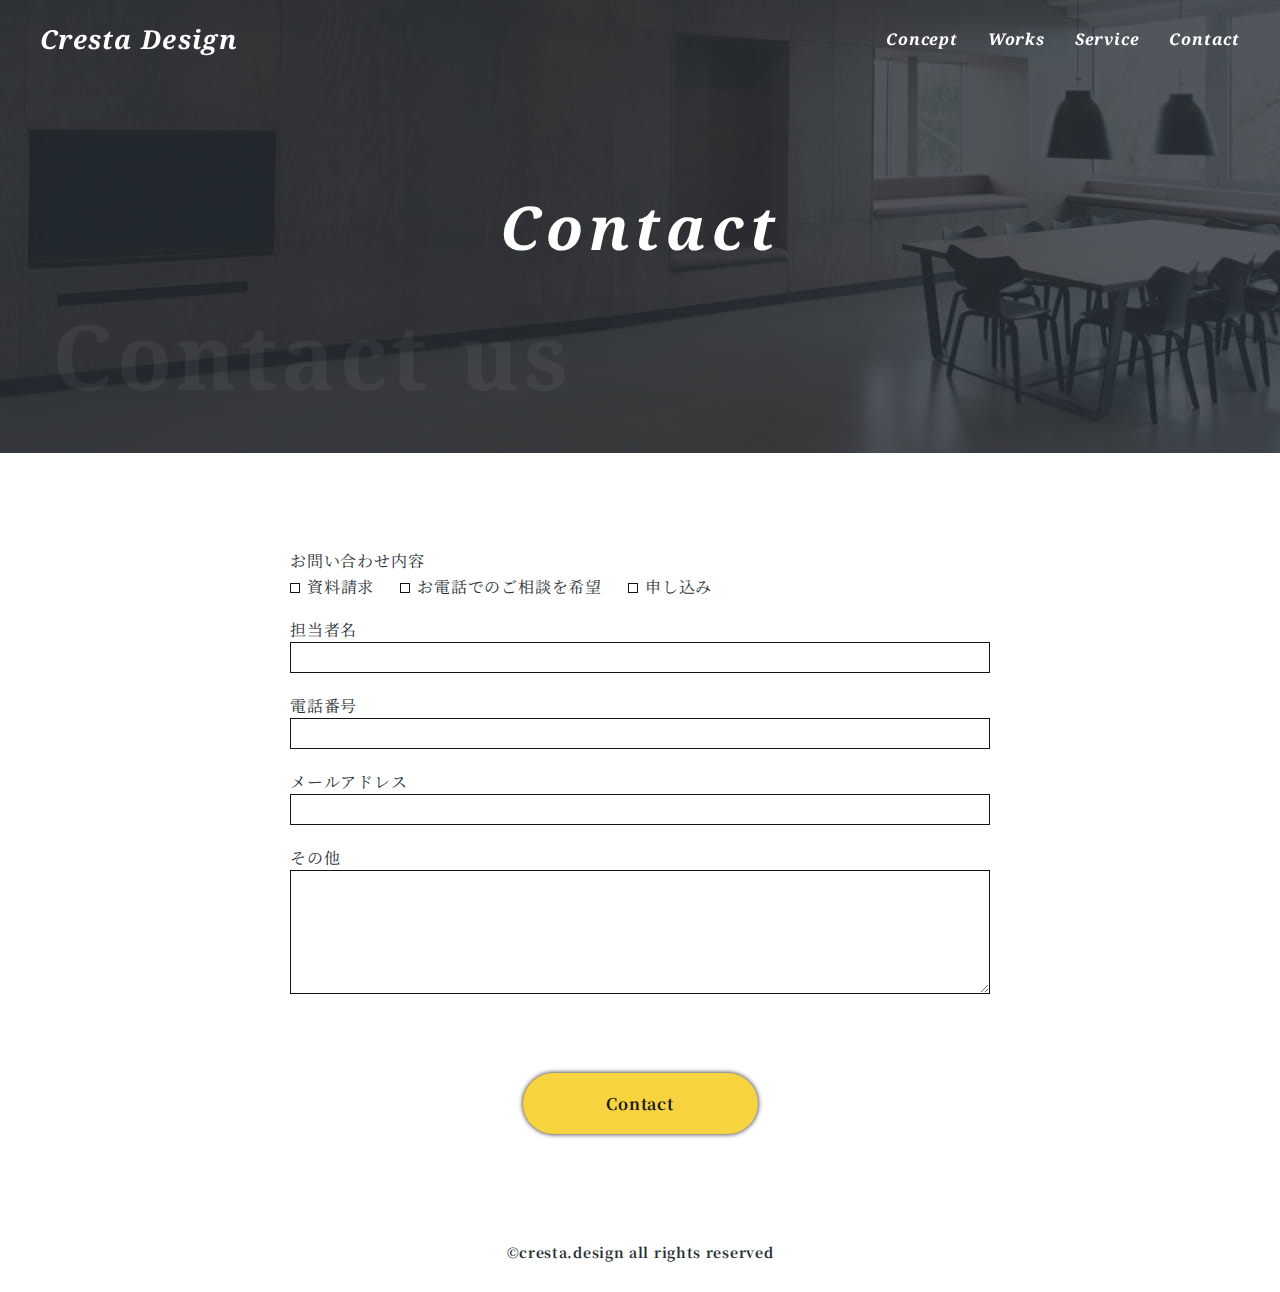
<file: contact.html>
<!DOCTYPE html>
<html lang="ja" dir="ltr">

<head>
  <meta charset="UTF-8" />
  <meta name="viewport" content="width=device-width,initial-scale=1.0" />
  <meta name="format-detection" content="telephone=no" />
  <meta name="robots" content="noindex">
  <!-- meta情報 -->
  <title>2022-06-13コーディング練習</title>
  <meta name="description" content="" />
  <meta name="keywords" content="" />
  <!-- ogp -->
  <meta property="og:title" content="" />
  <meta property="og:type" content="" />
  <meta property="og:url" content="" />
  <meta property="og:image" content="" />
  <meta property="og:site_name" content="" />
  <meta property="og:description" content="" />
  <!-- ファビコン -->
  <!-- <link rel="”icon”" href="" /> -->
  <!-- css -->
  <link rel="stylesheet" href="./css/styles.css">
  <!-- <link rel="stylesheet" href="css/mailform.css" /> -->
  <!-- Googleフォント -->
  <link rel="preconnect" href="https://fonts.googleapis.com">
  <link rel="preconnect" href="https://fonts.gstatic.com" crossorigin>
  <link href="https://fonts.googleapis.com/css2?family=Noto+Serif+JP:wght@400;700&family=Noto+Serif:ital,wght@0,700;1,700&display=swap" rel="stylesheet">
  <!-- JavaScript -->
  <script src="https://code.jquery.com/jquery-3.6.0.js"></script>
  <script defer src="./js/script.js"></script>
</head>

<body>

  <header class="l-header p-header js-header">
    <div class="p-header__inner l-inner">
      <div class="p-header__site-title">
        <a href="index.html" class="p-header__site-title-link">
          Cresta Design
        </a>
      </div>
      <nav class="p-header__nav js-header-nav">
        <ul class="p-header__nav-items">
          <li class="p-header__nav-item">
            <a href="#concept" class="p-header__nav-link">Concept</a>
          </li>
          <li class="p-header__nav-item">
            <a href="#works" class="p-header__nav-link">Works</a>
          </li>
          <li class="p-header__nav-item">
            <a href="#service" class="p-header__nav-link">Service</a>
          </li>
          <li class="p-header__nav-item">
            <a href="#contact" class="p-header__nav-link">Contact</a>
          </li>
        </ul>
      </nav>

      <button class="p-header__hamburger c-hamburger js-hamburger">
        <span class="c-hamburger__line"></span>
      </button>

    </div>
  </header>

  <div class="l-sub-mainview p-sub-mainview">

    <h1 class="p-sub-mainview__page-title">
      Contact
    </h1>

    <div class="p-sub-mainview__background-text">
      <div class="c-background-text c-background-text--white">
        Contact us
      </div>
    </div>

  </div>

  <main class="l-contact-form p-contact-form">
    <div class="p-contact-form__inner l-inner">

      <form action="./contact/php/mailform.php" method="post" id="mail_form">
        <dl class="p-contact-form__dl">
          <dt class="p-contact-form__dt"><i></i>お問い合わせ内容</dt>
          <dd class="required p-contact-form__checkbox">
            <ul class="p-contact-form__checkbox-items">
              <li class="p-contact-form__checkbox-item"><label><input type="checkbox" name="kind[]" value="資料請求" />資料請求</label></li>
              <li class="p-contact-form__checkbox-item"><label><input type="checkbox" name="kind[]" value="お電話でのご相談を希望" />お電話でのご相談を希望</label></li>
              <li class="p-contact-form__checkbox-item"><label><input type="checkbox" name="kind[]" value="申し込み" />申し込み</label></li>
            </ul>
          </dd>
        </dl>
        <dl class="p-contact-form__dl">
          <dt class="p-contact-form__dt"><i></i>担当者名</dt>
          <dd class="required p-contact-form__dd"><input type="text" name="name_1" value="" /></dd>
        </dl>
        <dl class="p-contact-form__dl">
          <dt class="p-contact-form__dt"><i></i>電話番号</dt>
          <dd class="required p-contact-form__dd"><input type="tel" name="phone" value="" /></dd>
        </dl>
        <dl class="p-contact-form__dl">
          <dt class="p-contact-form__dt"><i></i>メールアドレス</dt>
          <dd class="required p-contact-form__dd"><input type="email" name="mail_address" value="" /></dd>
        </dl>
        <dl class="p-contact-form__dl">
          <dt class="p-contact-form__dt"><i></i>その他</dt>
          <dd class="p-contact-form__dd"><textarea name="contents" cols="40" rows="5"></textarea></dd>
        </dl>
        <p class="p-contact-form__btn" id="form_submit">
          <input class="c-btn" type="button" id="form_submit_button" value="Contact"  kl_vkbd_parsed="true">
        </p>

      </form>

    </div>

  </main>

  <footer class="l-footer p-footer">
    <p class="p-footer__copyright">
      ©︎cresta.design all rights reserved
    </p>
  </footer>

  <script src="./contact/js/mailform-js.php"></script>

</body>

</html>
</file>
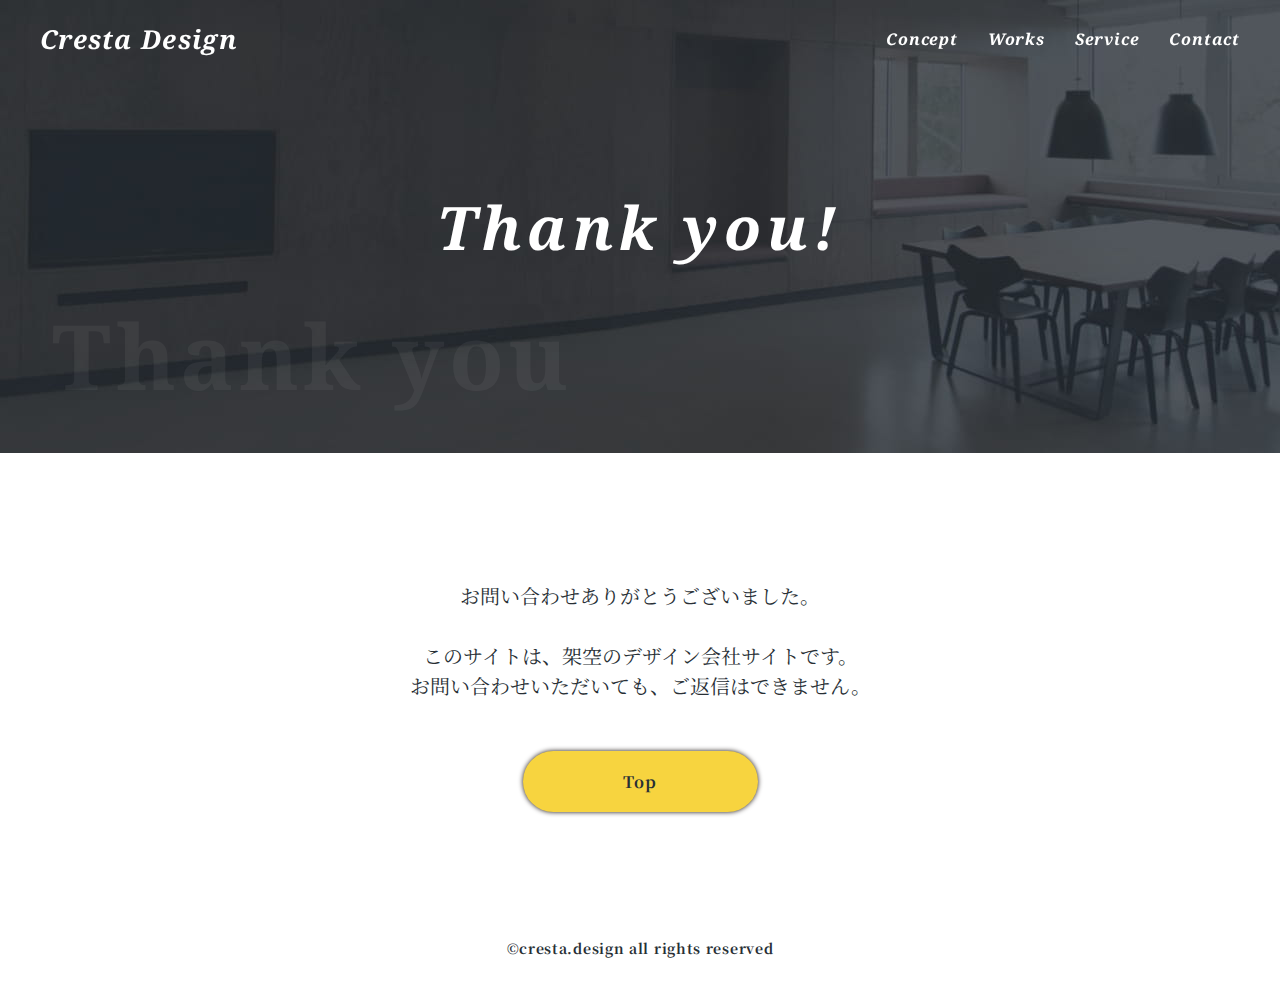
<file: thanks.html>
<!DOCTYPE html>
<html lang="ja" dir="ltr">

<head>
  <meta charset="UTF-8" />
  <meta name="viewport" content="width=device-width,initial-scale=1.0" />
  <meta name="format-detection" content="telephone=no" />
  <meta name="robots" content="noindex">
  <!-- meta情報 -->
  <title>2022-06-13コーディング練習</title>
  <meta name="description" content="" />
  <meta name="keywords" content="" />
  <!-- ogp -->
  <meta property="og:title" content="" />
  <meta property="og:type" content="" />
  <meta property="og:url" content="" />
  <meta property="og:image" content="" />
  <meta property="og:site_name" content="" />
  <meta property="og:description" content="" />
  <!-- ファビコン -->
  <!-- <link rel="”icon”" href="" /> -->
  <!-- css -->
  <link rel="stylesheet" href="./css/styles.css">
  <!-- Googleフォント -->
  <link rel="preconnect" href="https://fonts.googleapis.com">
  <link rel="preconnect" href="https://fonts.gstatic.com" crossorigin>
  <link href="https://fonts.googleapis.com/css2?family=Noto+Serif+JP:wght@400;700&family=Noto+Serif:ital,wght@0,700;1,700&display=swap" rel="stylesheet">
  <!-- JavaScript -->
  <script src="https://code.jquery.com/jquery-3.6.0.js"></script>
  <script defer src="./js/script.js"></script>
</head>

<body>

  <header class="l-header p-header js-header">
    <div class="p-header__inner l-inner">
      <div class="p-header__site-title">
        <a href="index.html" class="p-header__site-title-link">
          Cresta Design
        </a>
      </div>
      <nav class="p-header__nav js-header-nav">
        <ul class="p-header__nav-items">
          <li class="p-header__nav-item">
            <a href="index.html#concept" class="p-header__nav-link">Concept</a>
          </li>
          <li class="p-header__nav-item">
            <a href="index.html#works" class="p-header__nav-link">Works</a>
          </li>
          <li class="p-header__nav-item">
            <a href="index.html#service" class="p-header__nav-link">Service</a>
          </li>
          <li class="p-header__nav-item">
            <a href="contact.html" class="p-header__nav-link">Contact</a>
          </li>
        </ul>
      </nav>

      <button class="p-header__hamburger c-hamburger js-hamburger">
        <span class="c-hamburger__line"></span>
      </button>

    </div>
  </header>

  <div class="l-sub-mainview p-sub-mainview">

    <h1 class="p-sub-mainview__page-title">
      Thank you!
    </h1>

    <div class="p-sub-mainview__background-text">
      <div class="c-background-text c-background-text--white">
        Thank you
      </div>
    </div>

  </div>

  <main class="l-thanks p-thanks">
    <div class="p-thanks__inner l-inner">
      <p class="p-thanks__description">
        お問い合わせありがとうございました。
      </p>

      <p class="p-thanks__description">
        このサイトは、<br class="u-mobile">架空のデザイン会社サイトです。<br>
        お問い合わせいただいても、<br class="u-mobile">ご返信はできません。
      </p>
      <div class="p-thanks__btn">
        <a class="c-btn" href="index.html">
          Top
        </a>
      </div>

    </div>

  </main>

  <footer class="l-footer p-footer">
    <p class="p-footer__copyright">
      ©︎cresta.design all rights reserved
    </p>
  </footer>

  <script src="./contact/js/mailform-js.php"></script>

</body>

</html>
</file>
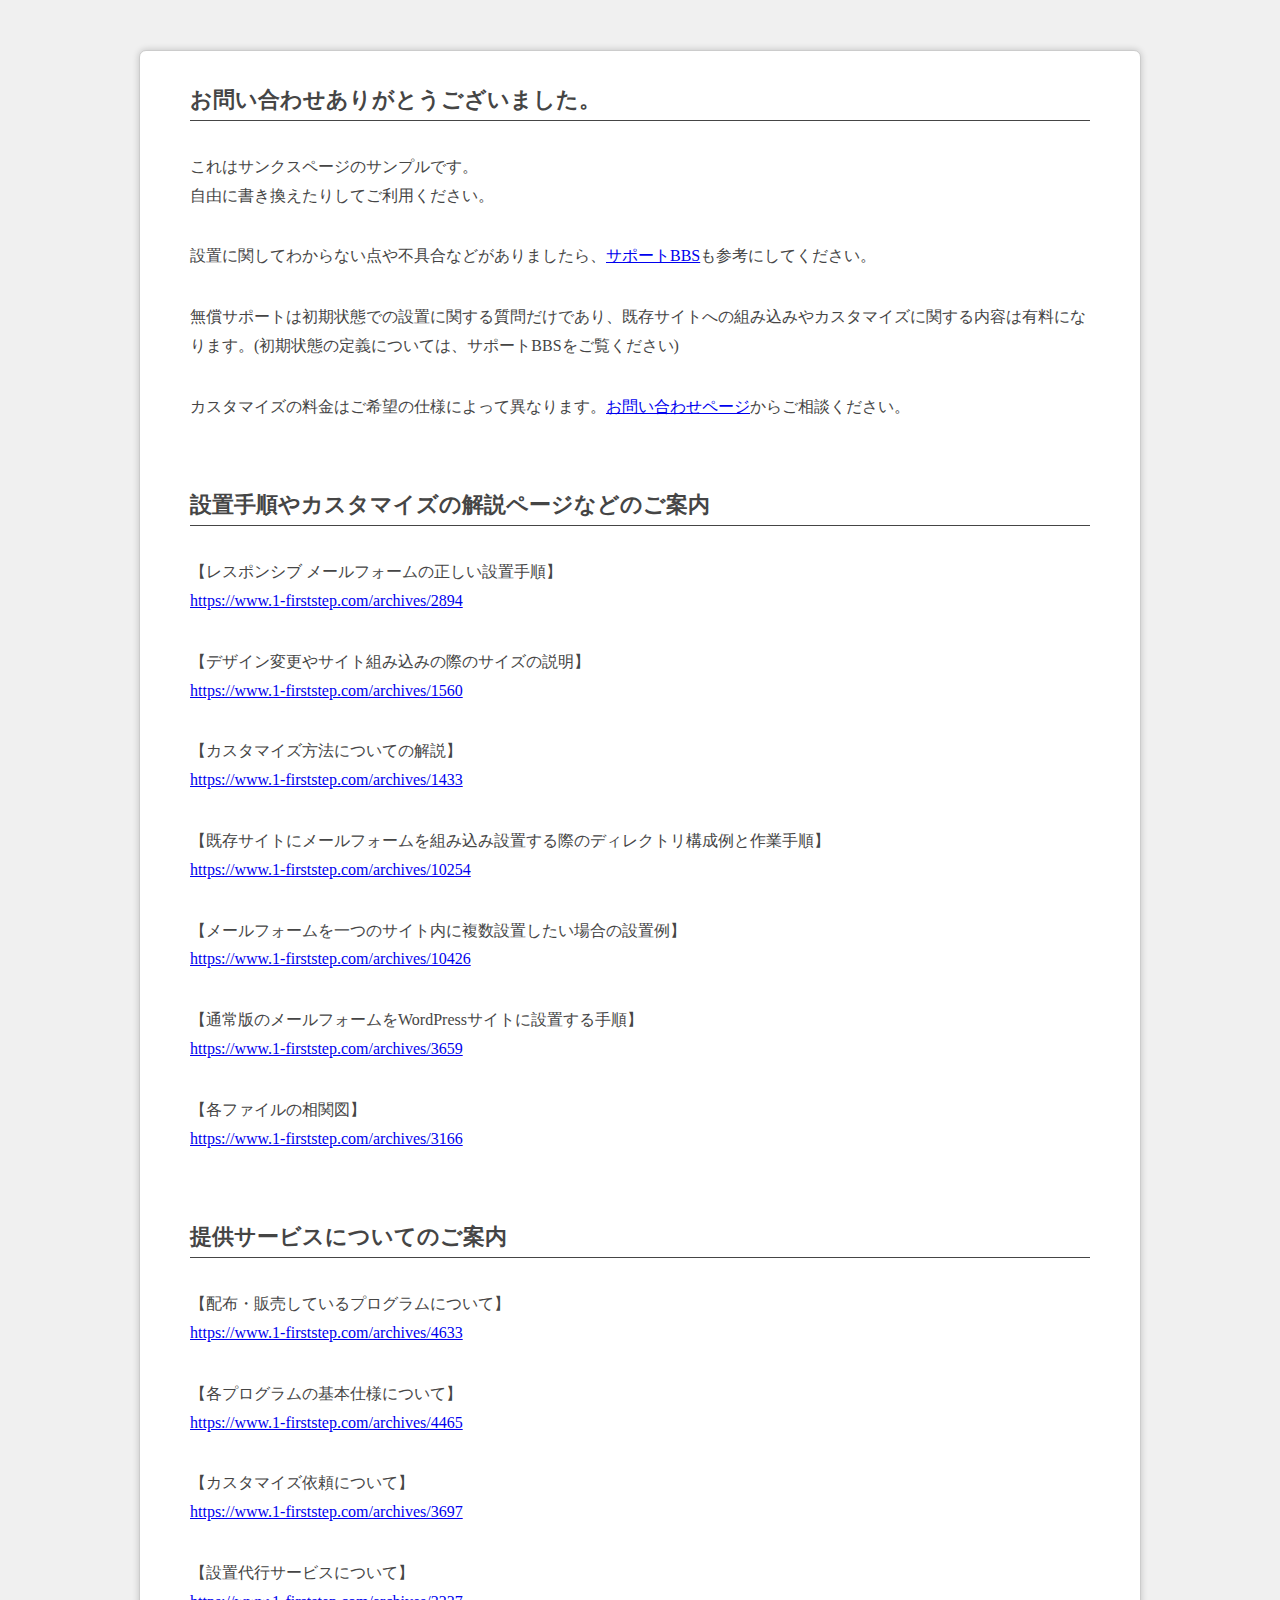
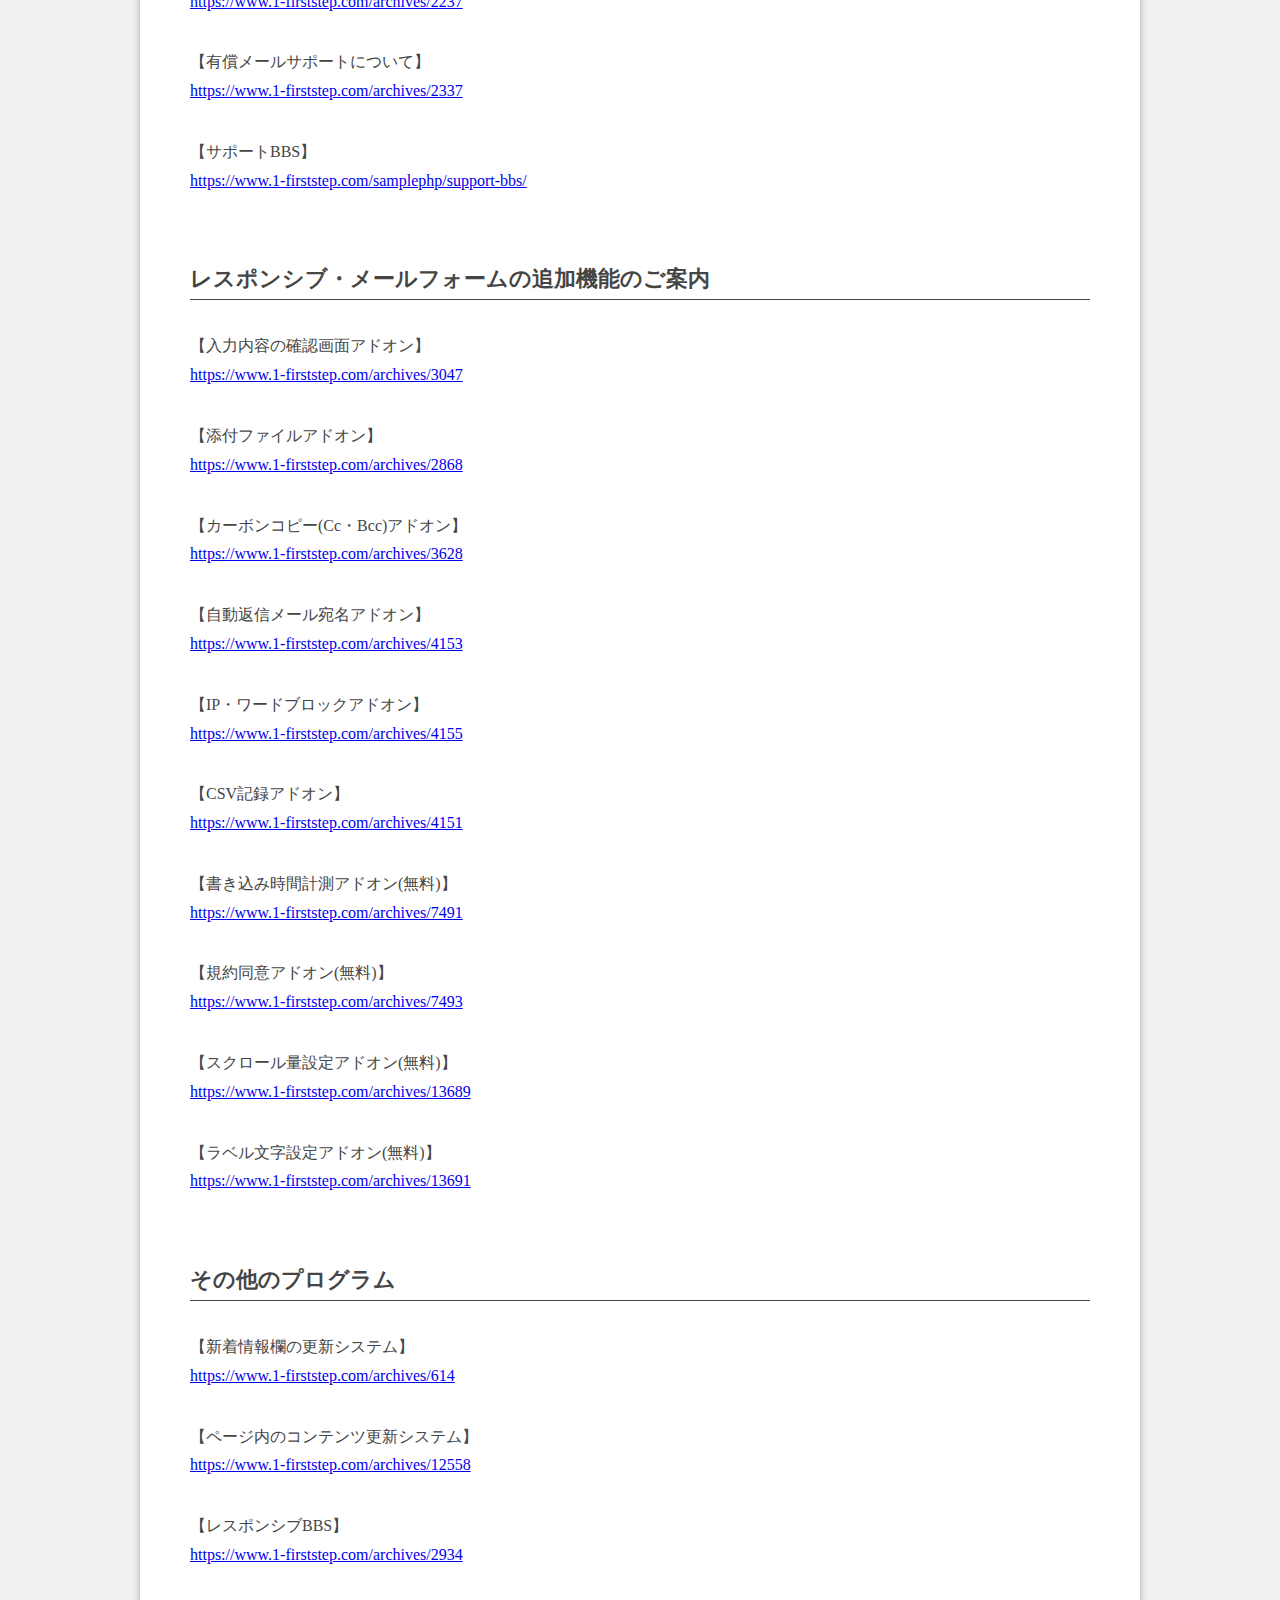
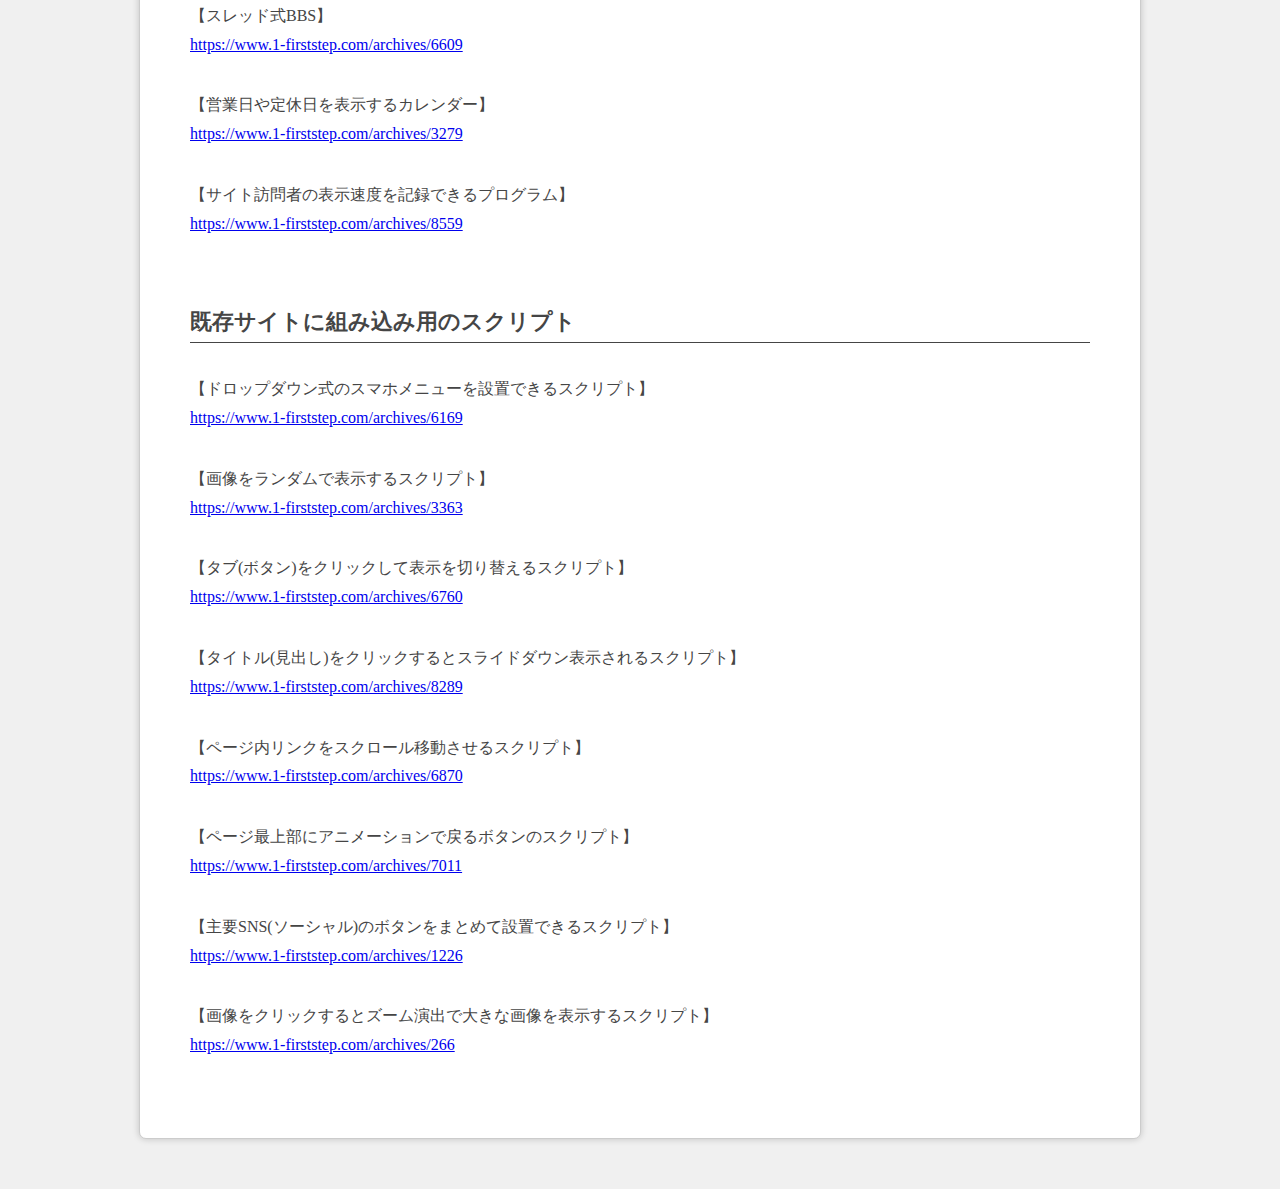
<file: contact/thanks.html>
<!DOCTYPE html>
<html lang="ja" dir="ltr">
<head>
<meta charset="UTF-8" />
<title>サンクスページのサンプル</title>
<meta name="robots" content="noindex,nofollow" />
<meta name="viewport" content="width=device-width,initial-scale=1.0" />
<link rel="stylesheet" href="css/reset.css" />
<style>
body {
	color: #454545;
	background: #f0f0f0;
}
</style>
<link rel="stylesheet" href="css/thanks.css" />
</head>
<body>

	<div id="thanks">
		
		<h1>お問い合わせありがとうございました。</h1>
		<p>これはサンクスページのサンプルです。<br />自由に書き換えたりしてご利用ください。</p>
		<p>設置に関してわからない点や不具合などがありましたら、<a href="https://www.1-firststep.com/samplephp/support-bbs/" target="_blank">サポートBBS</a>も参考にしてください。</p>
		<p>無償サポートは初期状態での設置に関する質問だけであり、既存サイトへの組み込みやカスタマイズに関する内容は有料になります。(初期状態の定義については、サポートBBSをご覧ください)</p>
		<p>カスタマイズの料金はご希望の仕様によって異なります。<a href="https://www.1-firststep.com/contact/inquiry" target="_blank">お問い合わせページ</a>からご相談ください。</p>
		
		<h2>設置手順やカスタマイズの解説ページなどのご案内</h2>
		<dl>
			<dt>【レスポンシブ メールフォームの正しい設置手順】</dt>
			<dd><a href="https://www.1-firststep.com/archives/2894" target="_blank">https://www.1-firststep.com/archives/2894</a></dd>
			<dt>【デザイン変更やサイト組み込みの際のサイズの説明】</dt>
			<dd><a href="https://www.1-firststep.com/archives/1560" target="_blank">https://www.1-firststep.com/archives/1560</a></dd>
			<dt>【カスタマイズ方法についての解説】</dt>
			<dd><a href="https://www.1-firststep.com/archives/1433" target="_blank">https://www.1-firststep.com/archives/1433</a></dd>
			<dt>【既存サイトにメールフォームを組み込み設置する際のディレクトリ構成例と作業手順】</dt>
			<dd><a href="https://www.1-firststep.com/archives/10254" target="_blank">https://www.1-firststep.com/archives/10254</a></dd>
			<dt>【メールフォームを一つのサイト内に複数設置したい場合の設置例】</dt>
			<dd><a href="https://www.1-firststep.com/archives/10426" target="_blank">https://www.1-firststep.com/archives/10426</a></dd>
			<dt>【通常版のメールフォームをWordPressサイトに設置する手順】</dt>
			<dd><a href="https://www.1-firststep.com/archives/3659" target="_blank">https://www.1-firststep.com/archives/3659</a></dd>
			<dt>【各ファイルの相関図】</dt>
			<dd><a href="https://www.1-firststep.com/archives/3166" target="_blank">https://www.1-firststep.com/archives/3166</a></dd>
		</dl>
		
		<h2>提供サービスについてのご案内</h2>
		<dl>
			<dt>【配布・販売しているプログラムについて】</dt>
			<dd><a href="https://www.1-firststep.com/archives/4633" target="_blank">https://www.1-firststep.com/archives/4633</a></dd>
			<dt>【各プログラムの基本仕様について】</dt>
			<dd><a href="https://www.1-firststep.com/archives/4465" target="_blank">https://www.1-firststep.com/archives/4465</a></dd>
			<dt>【カスタマイズ依頼について】</dt>
			<dd><a href="https://www.1-firststep.com/archives/3697" target="_blank">https://www.1-firststep.com/archives/3697</a></dd>
			<dt>【設置代行サービスについて】</dt>
			<dd><a href="https://www.1-firststep.com/archives/2237" target="_blank">https://www.1-firststep.com/archives/2237</a></dd>
			<dt>【有償メールサポートについて】</dt>
			<dd><a href="https://www.1-firststep.com/archives/2337" target="_blank">https://www.1-firststep.com/archives/2337</a></dd>
			<dt>【サポートBBS】</dt>
			<dd><a href="https://www.1-firststep.com/samplephp/support-bbs/" target="_blank">https://www.1-firststep.com/samplephp/support-bbs/</a></dd>
		</dl>
		
		<h2>レスポンシブ・メールフォームの追加機能のご案内</h2>
		<dl>
			<dt>【入力内容の確認画面アドオン】</dt>
			<dd><a href="https://www.1-firststep.com/archives/3047" target="_blank">https://www.1-firststep.com/archives/3047</a></dd>
			<dt>【添付ファイルアドオン】</dt>
			<dd><a href="https://www.1-firststep.com/archives/2868" target="_blank">https://www.1-firststep.com/archives/2868</a></dd>
			<dt>【カーボンコピー(Cc・Bcc)アドオン】</dt>
			<dd><a href="https://www.1-firststep.com/archives/3628" target="_blank">https://www.1-firststep.com/archives/3628</a></dd>
			<dt>【自動返信メール宛名アドオン】</dt>
			<dd><a href="https://www.1-firststep.com/archives/4153" target="_blank">https://www.1-firststep.com/archives/4153</a></dd>
			<dt>【IP・ワードブロックアドオン】</dt>
			<dd><a href="https://www.1-firststep.com/archives/4155" target="_blank">https://www.1-firststep.com/archives/4155</a></dd>
			<dt>【CSV記録アドオン】</dt>
			<dd><a href="https://www.1-firststep.com/archives/4151" target="_blank">https://www.1-firststep.com/archives/4151</a></dd>
			<dt>【書き込み時間計測アドオン(無料)】</dt>
			<dd><a href="https://www.1-firststep.com/archives/7491" target="_blank">https://www.1-firststep.com/archives/7491</a></dd>
			<dt>【規約同意アドオン(無料)】</dt>
			<dd><a href="https://www.1-firststep.com/archives/7493" target="_blank">https://www.1-firststep.com/archives/7493</a></dd>
			<dt>【スクロール量設定アドオン(無料)】</dt>
			<dd><a href="https://www.1-firststep.com/archives/13689" target="_blank">https://www.1-firststep.com/archives/13689</a></dd>
			<dt>【ラベル文字設定アドオン(無料)】</dt>
			<dd><a href="https://www.1-firststep.com/archives/13691" target="_blank">https://www.1-firststep.com/archives/13691</a></dd>
		</dl>
		
		<h2>その他のプログラム</h2>
		<dl>
			<dt>【新着情報欄の更新システム】</dt>
			<dd><a href="https://www.1-firststep.com/archives/614" target="_blank">https://www.1-firststep.com/archives/614</a></dd>
			<dt>【ページ内のコンテンツ更新システム】</dt>
			<dd><a href="https://www.1-firststep.com/archives/12558" target="_blank">https://www.1-firststep.com/archives/12558</a></dd>
			<dt>【レスポンシブBBS】</dt>
			<dd><a href="https://www.1-firststep.com/archives/2934" target="_blank">https://www.1-firststep.com/archives/2934</a></dd>
			<dt>【スレッド式BBS】</dt>
			<dd><a href="https://www.1-firststep.com/archives/6609" target="_blank">https://www.1-firststep.com/archives/6609</a></dd>
			<dt>【営業日や定休日を表示するカレンダー】</dt>
			<dd><a href="https://www.1-firststep.com/archives/3279" target="_blank">https://www.1-firststep.com/archives/3279</a></dd>
			<dt>【サイト訪問者の表示速度を記録できるプログラム】</dt>
			<dd><a href="https://www.1-firststep.com/archives/8559" target="_blank">https://www.1-firststep.com/archives/8559</a></dd>
		</dl>
		
		<h2>既存サイトに組み込み用のスクリプト</h2>
		<dl>
			<dt>【ドロップダウン式のスマホメニューを設置できるスクリプト】</dt>
			<dd><a href="https://www.1-firststep.com/archives/6169" target="_blank">https://www.1-firststep.com/archives/6169</a></dd>
			<dt>【画像をランダムで表示するスクリプト】</dt>
			<dd><a href="https://www.1-firststep.com/archives/3363" target="_blank">https://www.1-firststep.com/archives/3363</a></dd>
			<dt>【タブ(ボタン)をクリックして表示を切り替えるスクリプト】</dt>
			<dd><a href="https://www.1-firststep.com/archives/6760" target="_blank">https://www.1-firststep.com/archives/6760</a></dd>
			<dt>【タイトル(見出し)をクリックするとスライドダウン表示されるスクリプト】</dt>
			<dd><a href="https://www.1-firststep.com/archives/8289" target="_blank">https://www.1-firststep.com/archives/8289</a></dd>
			<dt>【ページ内リンクをスクロール移動させるスクリプト】</dt>
			<dd><a href="https://www.1-firststep.com/archives/6870" target="_blank">https://www.1-firststep.com/archives/6870</a></dd>
			<dt>【ページ最上部にアニメーションで戻るボタンのスクリプト】</dt>
			<dd><a href="https://www.1-firststep.com/archives/7011" target="_blank">https://www.1-firststep.com/archives/7011</a></dd>
			<dt>【主要SNS(ソーシャル)のボタンをまとめて設置できるスクリプト】</dt>
			<dd><a href="https://www.1-firststep.com/archives/1226" target="_blank">https://www.1-firststep.com/archives/1226</a></dd>
			<dt>【画像をクリックするとズーム演出で大きな画像を表示するスクリプト】</dt>
			<dd><a href="https://www.1-firststep.com/archives/266" target="_blank">https://www.1-firststep.com/archives/266</a></dd>
		</dl>
		
  </div>

</body>
</html>
</file>
<file: css/styles.css>
@charset "UTF-8";
body {
  position: relative;
  color: #282F35;
  font-family: "Noto Serif JP", serif;
  font-size: rem(16);
  font-size: rem(16);
}

.u-desktop {
  display: none;
}
@media screen and (min-width: 768px) {
  .u-desktop {
    display: block;
  }
}

@media screen and (min-width: 768px) {
  .u-mobile {
    display: none;
  }
}

/* リキッドレイアウト対応 */
html {
  font-size: 16px;
}
@media (max-width: 375px) {
  html {
    font-size: 4.2666666667vw;
  }
}
@media screen and (min-width: 768px) {
  html {
    font-size: 1.3333333333vw;
  }
}
@media (min-width: 1200px) {
  html {
    font-size: 16px;
  }
}

/* pcの電話番号発信対応 */
@media screen and (min-width: 768px) {
  a[href^="tel:"] {
    pointer-events: none;
  }
}

/* ホバー */
a {
  text-decoration: none;
  color: inherit;
  -webkit-transition: opacity 0.3s;
  transition: opacity 0.3s;
}
@media screen and (min-width: 768px) {
  a:hover {
    opacity: 0.8;
  }
}

*,
*::before,
*::after {
  -webkit-box-sizing: border-box;
          box-sizing: border-box;
}

/* Remove default padding */
ul,
ol {
  padding: 0;
}

/* Remove default margin */
body,
h1,
h2,
h3,
h4,
p,
ul,
ol,
figure,
blockquote,
dl,
dd {
  margin: 0;
}

/* Set core root defaults */
html {
  scroll-behavior: smooth;
}

/* Set core body defaults */
body {
  min-height: 100vh;
  text-rendering: optimizeSpeed;
  line-height: 1.5;
}

/* Remove list styles on ul, ol elements with a class attribute */
ul,
ol {
  list-style: none;
}

/* A elements that don't have a class get default styles */
a:not([class]) {
  text-decoration-skip-ink: auto;
}

/* Make images easier to work with */
img {
  max-width: 100%;
  display: block;
  width: 100%;
}

/* Natural flow and rhythm in articles by default */
article > * + * {
  margin-top: 1em;
}

/* Inherit fonts for inputs and buttons */
input,
button,
textarea,
select {
  font: inherit;
}

/* Blur images when they have no alt attribute */
img:not([alt]) {
  filter: url('data:image/svg+xml;charset=utf-8,<svg xmlns="http://www.w3.org/2000/svg"><filter id="filter"><feGaussianBlur stdDeviation="10" /></filter></svg>#filter');
  -webkit-filter: blur(10px);
          filter: blur(10px);
}

/* フォームリセット */
input,
button,
select,
textarea {
  -webkit-appearance: none;
  -moz-appearance: none;
  appearance: none;
  background: transparent;
  border: none;
  border-radius: 0;
  font: inherit;
  outline: none;
}

textarea {
  resize: vertical;
}

input[type=checkbox],
input[type=radio] {
  display: none;
}

input[type=submit],
input[type=button],
label,
button,
select {
  cursor: pointer;
}

select::-ms-expand {
  display: none;
}

.c-background-text {
  display: inline-block;
  color: #171717;
  font-size: 40px;
  font-size: 2.5rem;
  font-weight: 700;
  font-family: "Noto Serif", serif;
  letter-spacing: 0.05em;
  opacity: 0.05;
}
@media screen and (min-width: 768px) {
  .c-background-text {
    font-size: 5.625rem;
  }
}

.c-background-text--white {
  color: #fff;
}

.c-btn {
  display: inline-block;
  width: 235px;
  width: 14.6875rem;
  padding-top: 19px;
  padding-top: 1.1875rem;
  padding-bottom: 18px;
  padding-bottom: 1.125rem;
  background-color: #F7D43F;
  border-radius: 100vh;
  -webkit-box-shadow: 0 0 0.3125rem 0 #1B1310;
          box-shadow: 0 0 0.3125rem 0 #1B1310;
  font-weight: 700;
  letter-spacing: 0.05em;
  text-align: center;
}

.c-hamburger {
  display: block;
  padding: 0;
}

.c-hamburger__line {
  position: relative;
  display: block;
  width: 100%;
  height: 3px;
  height: 0.1875rem;
  background-color: #fff;
  -webkit-transition: 0.2s;
  transition: 0.2s;
}

.c-hamburger__line::before {
  content: "";
  position: absolute;
  top: 0;
  left: 0;
  -webkit-transform: translateY(10px);
          transform: translateY(10px);
  width: 100%;
  height: 3px;
  height: 0.1875rem;
  background-color: #fff;
  -webkit-transition: 0.5s;
  transition: 0.5s;
}

.c-hamburger__line::after {
  content: "";
  position: absolute;
  top: 0;
  left: 0;
  -webkit-transform: translateY(-10px);
          transform: translateY(-10px);
  width: 100%;
  height: 3px;
  height: 0.1875rem;
  background-color: #fff;
  -webkit-transition: 0.5s;
  transition: 0.5s;
}

.c-hamburger.is-open .c-hamburger__line {
  background-color: transparent;
}

.c-hamburger.is-open .c-hamburger__line::before {
  -webkit-transform: rotate(45deg);
          transform: rotate(45deg);
}

.c-hamburger.is-open .c-hamburger__line::after {
  -webkit-transform: rotate(-45deg);
          transform: rotate(-45deg);
}

.c-picture-link {
  position: relative;
  width: 100%;
}

.c-picture-link__link {
  display: block;
}

.c-picture-link__link:hover {
  opacity: 1;
}

.c-picture-link::before {
  content: "";
  display: block;
  padding-top: 66.6666666667%;
}

.c-picture-link__image:hover::after {
  content: "";
  display: block;
  position: absolute;
  top: 0;
  right: 0;
  bottom: 0;
  left: 0;
  background-color: #282F35;
  opacity: 0.7;
}

.c-picture-link__image {
  position: absolute;
  top: 0;
  left: 0;
  bottom: 0;
  right: 0;
}

.c-picture-link__text {
  position: absolute;
  top: 50%;
  left: 50%;
  -webkit-transform: translate(-50%, -50%);
          transform: translate(-50%, -50%);
  color: #fff;
  font-size: 20px;
  font-size: 1.25rem;
  font-family: "Noto Serif", serif;
  font-style: italic;
  font-weight: 700;
  letter-spacing: 0.05em;
}
@media screen and (min-width: 768px) {
  .c-picture-link__text {
    font-size: 2.5rem;
  }
}

.c-picture-link__image {
  background-repeat: no-repeat;
  background-position: center;
  background-size: cover;
}

.c-picture-link:nth-child(1) .c-picture-link__image {
  background-image: url(../images/service-img01@2x.jpg);
}

.c-picture-link:nth-child(2) .c-picture-link__image {
  background-image: url(../images/service-img02@2x.jpg);
}

.c-picture-link:nth-child(3) .c-picture-link__image {
  background-image: url(../images/service-img03@2x.jpg);
}

.c-section-title {
  display: -webkit-box;
  display: -ms-flexbox;
  display: flex;
  -webkit-box-align: center;
      -ms-flex-align: center;
          align-items: center;
}

.c-section-title__text {
  display: inline-block;
  font-size: 30px;
  font-size: 1.875rem;
  font-style: italic;
  font-weight: 700;
  letter-spacing: 0.1em;
  line-height: 1;
}
@media screen and (min-width: 768px) {
  .c-section-title__text {
    font-size: 3.75rem;
  }
}

.c-section-title--narrow .c-section-title__text {
  letter-spacing: 0.05em;
}

.c-section-title__line {
  display: inline-block;
  height: 5px;
  height: 0.3125rem;
  width: 100px;
  width: 6.25rem;
  margin-left: 25px;
  margin-left: 1.5625rem;
  background-color: #282F35;
}
@media screen and (min-width: 768px) {
  .c-section-title__line {
    width: 12.5rem;
    margin-left: 1.375rem;
  }
}

.c-section-title--narrow .c-section-title__line {
  width: 90px;
  width: 5.625rem;
  margin-left: 32px;
  margin-left: 2rem;
}
@media screen and (min-width: 768px) {
  .c-section-title--narrow .c-section-title__line {
    width: 12.5rem;
  }
}

.c-section-title--white {
  color: #fff;
}

.c-section-title--white .c-section-title__line {
  background-color: #fff;
  margin-left: 31px;
  margin-left: 1.9375rem;
}
@media screen and (min-width: 768px) {
  .c-section-title--white .c-section-title__line {
    margin-left: 3.125rem;
  }
}

@media screen and (min-width: 768px) {
  .c-section-title--white .c-section-title__line--narrow {
    margin-left: 2.125rem;
  }
}

.l-concept {
  margin-top: 105px;
  margin-top: 6.5625rem;
}
@media screen and (min-width: 768px) {
  .l-concept {
    margin-top: 6.9375rem;
  }
}

.l-contact-form {
  margin-top: 96px;
  margin-top: 6rem;
  padding-bottom: 79px;
  padding-bottom: 4.9375rem;
}

.l-contact {
  margin-top: 54px;
  margin-top: 3.375rem;
}
@media screen and (min-width: 768px) {
  .l-contact {
    margin-top: 3.125rem;
  }
}

.l-header {
  position: fixed;
  z-index: 1;
}

.l-inner {
  width: 100%;
  padding-right: 15px;
  padding-left: 15px;
  margin-right: auto;
  margin-left: auto;
}
@media screen and (min-width: 768px) {
  .l-inner {
    max-width: 1250px;
    padding-right: 25px;
    padding-left: 25px;
  }
}

.l-mainview {
  position: relative;
  z-index: 0;
  width: 100%;
  height: 100vh;
  max-height: 599px;
  max-height: 37.4375rem;
}
@media screen and (min-width: 768px) {
  .l-mainview {
    max-height: 47rem;
  }
}

.l-service {
  margin-top: 105px;
  margin-top: 6.5625rem;
}
@media screen and (min-width: 768px) {
  .l-service {
    margin-top: 6.875rem;
  }
}

.l-sub-mainview {
  position: relative;
  z-index: 0;
  width: 100%;
  height: 360px;
  height: 22.5rem;
}
@media screen and (min-width: 768px) {
  .l-sub-mainview {
    height: 28.3125rem;
  }
}

.l-thanks {
  height: calc(100vh - 27.75rem);
  min-height: 300px;
  min-height: 18.75rem;
}

.l-works {
  margin-top: 38px;
  margin-top: 2.375rem;
}
@media screen and (min-width: 768px) {
  .l-works {
    margin-top: 3.75rem;
  }
}

.p-card {
  width: 100%;
  background-color: #fff;
}

.p-card__link {
  display: block;
}

.p-card__image {
  position: relative;
  width: 100%;
}

.p-card__image::before {
  content: "";
  display: block;
  padding-top: 62.5%;
}

.p-card__image img {
  position: absolute;
  top: 0;
  left: 0;
  bottom: 0;
  right: 0;
  -o-object-fit: cover;
     object-fit: cover;
  height: 100%;
  width: 100%;
}

.p-card__text {
  min-height: 134px;
  min-height: 8.375rem;
  padding: 25px 20px 20px;
  padding: 1.5625rem 1.25rem 1.25rem;
  letter-spacing: 0.05em;
  line-height: 1.875;
}

.p-cards {
  width: 100%;
}
@media screen and (min-width: 768px) {
  .p-cards {
    display: -webkit-box;
    display: -ms-flexbox;
    display: flex;
    -ms-flex-wrap: wrap;
        flex-wrap: wrap;
  }
}

@media screen and (min-width: 768px) {
  .p-cards__card {
    width: 32%;
  }
}

.p-cards__card + .p-cards__card {
  margin-top: 30px;
  margin-top: 1.875rem;
}
@media screen and (min-width: 768px) {
  .p-cards__card + .p-cards__card {
    margin-top: 0;
  }
}

@media screen and (min-width: 768px) {
  .p-cards__card:not(:nth-child(3n+1)) {
    margin-left: 2%;
  }
}

@media screen and (min-width: 768px) {
  .p-cards__card:nth-child(n+4) {
    margin-top: 1.25rem;
  }
}

.p-concept__inner2 {
  width: 100%;
  max-width: 1000px;
  max-width: 62.5rem;
  margin-right: auto;
  margin-left: auto;
}

.p-concept__copy {
  margin-top: 56px;
  margin-top: 3.5rem;
  font-size: 20px;
  font-size: 1.25rem;
  font-weight: 700;
  letter-spacing: 0.05em;
  text-align: center;
}
@media screen and (min-width: 768px) {
  .p-concept__copy {
    margin-top: 4.875rem;
    font-size: 1.875rem;
    line-height: 1.6666666667;
  }
}

.p-concept__media {
  margin-top: 26px;
  margin-top: 1.625rem;
}
@media screen and (min-width: 768px) {
  .p-concept__media {
    margin-top: 3.5625rem;
  }
}

.p-concept__background-text {
  text-align: right;
  margin-top: 38px;
  margin-top: 2.375rem;
}
@media screen and (min-width: 768px) {
  .p-concept__background-text {
    margin-top: 4.25rem;
  }
}

@media screen and (min-width: 768px) {
  .p-contact-form__inner.l-inner {
    width: 46.875rem;
  }
}

.p-contact-form__dl:nth-child(2) {
  margin-top: 18px;
  margin-top: 1.125rem;
}

.p-contact-form__dl:nth-child(n+3) {
  margin-top: 21px;
  margin-top: 1.3125rem;
}

.p-contact-form__dt {
  letter-spacing: 0.05em;
}

.p-contact-form__dt i {
  display: none;
}

.p-contact-form__checkbox {
  margin-top: 12px;
  margin-top: 0.75rem;
}
@media screen and (min-width: 768px) {
  .p-contact-form__checkbox {
    margin-top: 0.0625rem;
  }
}

@media screen and (min-width: 768px) {
  .p-contact-form__checkbox-items {
    display: -webkit-box;
    display: -ms-flexbox;
    display: flex;
  }
}

@media screen and (min-width: 768px) {
  .p-contact-form__checkbox-item + .p-contact-form__checkbox-item {
    margin-left: 1.625rem;
  }
}

.p-contact-form__dd input[type=text],
.p-contact-form__dd input[type=email],
.p-contact-form__dd input[type=tel] {
  width: 100%;
  padding: 3px 6px;
  padding: 0.1875rem 0.375rem;
  border: 1px solid #141414;
  line-height: 1;
}

.p-contact-form__dd textarea {
  width: 100%;
  padding: 1px 6px;
  padding: 0.0625rem 0.375rem;
  border: 1px solid #141414;
}

.p-contact-form__checkbox label {
  display: block;
  height: 100%;
  width: 100%;
  padding-top: 5px;
  padding-top: 0.3125rem;
  padding-bottom: 5px;
  padding-bottom: 0.3125rem;
  line-height: 1;
  letter-spacing: 0.05em;
}

.p-contact-form__checkbox input {
  position: relative;
  display: inline-block;
  height: 10px;
  height: 0.625rem;
  width: 10px;
  width: 0.625rem;
  margin-left: 0;
  margin-right: 8px;
  margin-right: 0.5rem;
  margin: 0 7px 0 0;
  margin: 0 0.4375rem 0 0;
  cursor: pointer;
}

.p-contact-form__checkbox input::before {
  display: block;
  position: absolute;
  left: 0;
  top: -3px;
  top: -0.1875rem;
  top: 50%;
  -webkit-transform: translateY(-50%);
          transform: translateY(-50%);
  content: "";
  height: 10px;
  height: 0.625rem;
  width: 10px;
  width: 0.625rem;
  border: solid 1px #141414;
}

.p-contact-form__checkbox input::after {
  display: block;
  position: absolute;
  left: 0;
  content: "";
  border-bottom: 2px solid #141414; /*チェックの太さ*/
  border-left: 2px solid #141414; /*チェックの太さ*/
  opacity: 0; /*チェック前は非表示*/
  height: 5px;
  height: 0.3125rem; /*チェックの高さ*/
  width: 10px;
  width: 0.625rem; /*チェックの横幅*/
  -webkit-transform: rotate(-45deg);
          transform: rotate(-45deg);
}

.p-contact-form__checkbox input:checked::after {
  opacity: 1; /*チェック後表示*/
}

.p-contact-form span.error_blank,
.p-contact-form span.error_format,
.p-contact-form span.error_match {
  display: block;
  color: #ff0000;
  margin-top: 5px;
  margin-top: 0.3125rem;
}

.p-contact-form__btn {
  margin-top: 73px;
  margin-top: 4.5625rem;
  text-align: center;
}

.p-contact-form__btn input {
  color: #171717;
}

.p-contact {
  padding-top: 105px;
  padding-top: 6.5625rem;
  padding-bottom: 40px;
  padding-bottom: 2.5rem;
  background-image: url(../images/works-bgi@2x.jpg);
  background-repeat: no-repeat;
  background-position: center;
  background-size: cover;
}
@media screen and (min-width: 768px) {
  .p-contact {
    padding-top: 7.5rem;
    padding-bottom: 3.625rem;
  }
}

.p-contact__section-title {
  -webkit-box-pack: right;
      -ms-flex-pack: right;
          justify-content: right;
}

.p-contact__description {
  margin-top: 86px;
  margin-top: 5.375rem;
  color: #fff;
  font-weight: 700;
  font-size: 20px;
  font-size: 1.25rem;
  letter-spacing: 0.05em;
  text-align: center;
}
@media screen and (min-width: 768px) {
  .p-contact__description {
    margin-top: 5.625rem;
  }
}

.p-contact__btn {
  text-align: center;
  margin-top: 33px;
  margin-top: 2.0625rem;
}
@media screen and (min-width: 768px) {
  .p-contact__btn {
    margin-top: 2.6875rem;
  }
}

.p-contact__background-text {
  margin-top: 40px;
  margin-top: 2.5rem;
}
@media screen and (min-width: 768px) {
  .p-contact__background-text {
    margin-top: 4.25rem;
  }
}

.p-footer__copyright {
  padding-top: 29px;
  padding-top: 1.8125rem;
  padding-bottom: 29px;
  padding-bottom: 1.8125rem;
  font-size: 14px;
  font-size: 0.875rem;
  font-weight: 700;
  letter-spacing: 0.05em;
  text-align: center;
}

.p-header {
  width: 100%;
  padding-top: 28px;
  padding-top: 1.75rem;
  padding-bottom: 28px;
  padding-bottom: 1.75rem;
}
@media screen and (min-width: 768px) {
  .p-header {
    padding-top: 0.75rem;
    padding-bottom: 0.75rem;
  }
}

.p-header.is-black {
  background-color: #282F35;
  -webkit-animation: changeColor 0.3s linear;
          animation: changeColor 0.3s linear;
}

@-webkit-keyframes changeColor {
  0% {
    opacity: 0;
  }
  100% {
    opacity: 1;
  }
}

@keyframes changeColor {
  0% {
    opacity: 0;
  }
  100% {
    opacity: 1;
  }
}
.p-header__inner {
  display: -webkit-box;
  display: -ms-flexbox;
  display: flex;
  -webkit-box-pack: justify;
      -ms-flex-pack: justify;
          justify-content: space-between;
  -webkit-box-align: center;
      -ms-flex-align: center;
          align-items: center;
  width: 100%;
}
@media screen and (min-width: 768px) {
  .p-header__inner {
    -webkit-box-pack: justify;
        -ms-flex-pack: justify;
            justify-content: space-between;
  }
}

.p-header__site-title {
  color: #fff;
  font-size: 26px;
  font-size: 1.625rem;
  font-family: "Noto Serif", serif;
  font-style: italic;
  font-weight: 700;
  letter-spacing: 0.05em;
  line-height: 1;
}

.p-header__site-title-link {
  display: block;
  padding-top: 6.5px;
  padding-top: 0.40625rem;
  padding-bottom: 6.5px;
  padding-bottom: 0.40625rem;
}
@media screen and (min-width: 768px) {
  .p-header__site-title-link {
    padding-top: 0.875rem;
    padding-bottom: 0.875rem;
  }
}

.p-header__nav {
  position: fixed;
  top: 0;
  right: 0;
  bottom: 0;
  left: 0;
  display: -webkit-box;
  display: -ms-flexbox;
  display: flex;
  -webkit-box-orient: vertical;
  -webkit-box-direction: normal;
      -ms-flex-direction: column;
          flex-direction: column;
  -webkit-box-pack: center;
      -ms-flex-pack: center;
          justify-content: center;
  color: #fff;
  font-family: "Noto Serif", serif;
  font-style: italic;
  font-weight: 700;
  letter-spacing: 0.05em;
  background-color: #282F35;
  -webkit-transform: translateX(100%);
          transform: translateX(100%);
  -webkit-transition: 0.3s;
  transition: 0.3s;
}
@media screen and (min-width: 768px) {
  .p-header__nav {
    position: static;
    margin-right: -0.9375rem;
    background-color: transparent;
    -webkit-transform: translateX(0);
            transform: translateX(0);
  }
}

.p-header__nav.is-open {
  -webkit-transform: translateX(0);
          transform: translateX(0);
}

.p-header__nav-items {
  text-align: center;
}
@media screen and (min-width: 768px) {
  .p-header__nav-items {
    display: -webkit-box;
    display: -ms-flexbox;
    display: flex;
  }
}

.p-header__nav-link {
  display: block;
  padding-top: 15px;
  padding-top: 0.9375rem;
  padding-bottom: 15px;
  padding-bottom: 0.9375rem;
}
@media screen and (min-width: 768px) {
  .p-header__nav-link {
    padding-right: 0.9375rem;
    padding-left: 0.9375rem;
  }
}

.p-header__hamburger {
  z-index: 2;
  height: 39px;
  height: 2.4375rem;
  width: 30px;
  width: 1.875rem;
}
@media screen and (min-width: 768px) {
  .p-header__hamburger {
    display: none;
  }
}

.p-mainview {
  position: relative;
}

.p-mainview__swiper {
  width: 100%;
  height: 100%;
}

.p-mainview__swiper-slide {
  width: 100%;
  height: 100%;
}

.p-mainview__swiper-slide img {
  height: 100%;
  -o-object-fit: cover;
     object-fit: cover;
}

.p-mainview__copy {
  position: absolute;
  top: 33.5%;
  left: 50%;
  -webkit-transform: translateX(-50%);
          transform: translateX(-50%);
  z-index: 1;
  width: 100%;
  color: #fff;
  text-align: center;
}
@media screen and (min-width: 768px) {
  .p-mainview__copy {
    top: 54%;
    left: 31.3%;
  }
}

.p-mainview__english-copy {
  font-size: 37px;
  font-size: 2.3125rem;
  font-family: "Noto Serif", serif;
  font-weight: 700;
  letter-spacing: 0.05em;
}
@media screen and (min-width: 768px) {
  .p-mainview__english-copy {
    font-size: 4.375rem;
  }
}

.p-mainview__japanese-copy {
  margin-top: 47px;
  margin-top: 2.9375rem;
  font-size: 30px;
  font-size: 1.875rem;
  font-weight: 700;
  letter-spacing: 0.05em;
  line-height: 1.6;
}
@media screen and (min-width: 768px) {
  .p-mainview__japanese-copy {
    margin-top: 0.625rem;
    font-size: 2.5rem;
  }
}

.p-media {
  width: 100%;
}
@media screen and (min-width: 768px) {
  .p-media {
    display: -webkit-box;
    display: -ms-flexbox;
    display: flex;
    -webkit-box-align: center;
        -ms-flex-align: center;
            align-items: center;
  }
}

.p-media__text {
  font-weight: 700;
  letter-spacing: 0.05em;
  line-height: 1.875;
}
@media screen and (min-width: 768px) {
  .p-media__text {
    width: 44%;
  }
}

.p-media__image {
  position: relative;
  width: 100%;
  margin-top: 27px;
  margin-top: 1.6875rem;
}
@media screen and (min-width: 768px) {
  .p-media__image {
    width: 44%;
    margin-top: 0;
    margin-left: 12%;
  }
}

.p-media__image::before {
  content: "";
  display: block;
  padding-top: 43.4782608696%;
}
@media screen and (min-width: 768px) {
  .p-media__image::before {
    padding-top: 54.5454545455%;
  }
}

.p-media__image img {
  position: absolute;
  top: 0;
  left: 0;
  bottom: 0;
  right: 0;
  -o-object-fit: cover;
     object-fit: cover;
  -o-object-position: bottom;
     object-position: bottom;
  height: 100%;
  width: 100%;
}

.p-picture-links {
  width: 100%;
}
@media screen and (min-width: 768px) {
  .p-picture-links {
    display: -webkit-box;
    display: -ms-flexbox;
    display: flex;
    -ms-flex-wrap: wrap;
        flex-wrap: wrap;
  }
}

@media screen and (min-width: 768px) {
  .p-picture-links__picture-link {
    width: 33.3333333333%;
  }
}

.p-picture-links__picture-link + .p-picture-links__picture-link {
  margin-top: 30px;
  margin-top: 1.875rem;
}
@media screen and (min-width: 768px) {
  .p-picture-links__picture-link + .p-picture-links__picture-link {
    margin-top: 0;
  }
}

.p-service {
  overflow-x: hidden;
}

.p-service__section-title {
  width: 100%;
  max-width: 1000px;
  max-width: 62.5rem;
  margin-right: auto;
  margin-left: auto;
}

.p-service__picture-link {
  width: 100vw;
  margin-top: 86px;
  margin-top: 5.375rem;
  margin-right: calc(50% - 50vw);
  margin-left: calc(50% - 50vw);
  overflow-x: hidden;
}
@media screen and (min-width: 768px) {
  .p-service__picture-link {
    margin-top: 5.625rem;
  }
}

.p-service__background-text {
  margin-top: 40px;
  margin-top: 2.5rem;
  text-align: right;
}
@media screen and (min-width: 768px) {
  .p-service__background-text {
    margin-top: 3.875rem;
  }
}

.p-sub-mainview {
  position: relative;
  background-image: url(../images/contact-page-bgi@2x.jpg);
  background-repeat: no-repeat;
  background-position: center;
  background-size: cover;
  display: -webkit-box;
  display: -ms-flexbox;
  display: flex;
  -webkit-box-pack: center;
      -ms-flex-pack: center;
          justify-content: center;
}

.p-sub-mainview__page-title {
  margin-top: 181px;
  margin-top: 11.3125rem;
  color: #fff;
  font-family: "Noto Serif", serif;
  font-size: 30px;
  font-size: 1.875rem;
  font-style: italic;
  font-weight: 700;
  letter-spacing: 0.1em;
  line-height: 1;
}
@media screen and (min-width: 768px) {
  .p-sub-mainview__page-title {
    margin-top: 12.3125rem;
    font-size: 3.75rem;
  }
}

.p-sub-mainview__background-text {
  position: absolute;
  left: 15px;
  left: 0.9375rem;
  bottom: 40px;
  bottom: 2.5rem;
}
@media screen and (min-width: 768px) {
  .p-sub-mainview__background-text {
    left: 3.25rem;
    bottom: 1.875rem;
  }
}

.p-thanks {
  text-align: center;
  display: -webkit-box;
  display: -ms-flexbox;
  display: flex;
  -webkit-box-orient: vertical;
  -webkit-box-direction: normal;
      -ms-flex-direction: column;
          flex-direction: column;
  -webkit-box-pack: center;
      -ms-flex-pack: center;
          justify-content: center;
}

.p-thanks__description {
  margin-top: 30px;
  margin-top: 1.875rem;
}
@media screen and (min-width: 768px) {
  .p-thanks__description {
    font-size: 1.25rem;
  }
}

.p-thanks__btn {
  margin-top: 50px;
  margin-top: 3.125rem;
}

.p-works {
  padding-top: 104px;
  padding-top: 6.5rem;
  padding-bottom: 40px;
  padding-bottom: 2.5rem;
  background-image: url(../images/works-bgi@2xsp.jpg);
  background-repeat: no-repeat;
  background-position: center;
  background-size: cover;
}
@media screen and (min-width: 768px) {
  .p-works {
    padding-top: 7.125rem;
    padding-bottom: 3.125rem;
    background-image: url(../images/works-bgi@2x.jpg);
  }
}

.p-works__section-title {
  -webkit-box-pack: right;
      -ms-flex-pack: right;
          justify-content: right;
}

.p-works__wrapper {
  width: 320px;
  width: 20rem;
  margin-top: 55px;
  margin-top: 3.4375rem;
  margin-right: auto;
  margin-left: auto;
}
@media screen and (min-width: 768px) {
  .p-works__wrapper {
    width: 100%;
    margin-top: 5.75rem;
    padding-right: 6.25rem;
    padding-left: 6.25rem;
  }
}

.p-works__cards {
  width: 100%;
}

.p-works__btn {
  text-align: center;
  margin-top: 78px;
  margin-top: 4.875rem;
}

.p-works__background-text {
  margin-top: 40px;
  margin-top: 2.5rem;
}
@media screen and (min-width: 768px) {
  .p-works__background-text {
    margin-top: 3.875rem;
  }
}
/*# sourceMappingURL=styles.css.map */
</file>
<file: contact/css/thanks.css>
@charset "utf-8";


/* -- div#thanks -------------------------------------------------------------------------------- */

div#thanks * {
	margin: 0;
	padding: 0;
}

div#thanks {
	width: 1000px;
	margin: 50px auto;
	padding: 30px 0;
	background: #ffffff;
	border: 1px solid #cccccc;
	border-radius: 7px;
	box-shadow: 0 0 7px rgba( 0, 0, 0, 0.2 );
	line-height: 1.8;
}

div#thanks h1,
div#thanks h2 {
	width: 90%;
	margin: 0 auto;
	font-size: 135%;
	font-weight: bold;
	border-bottom: 1px solid #454545;
}

div#thanks h2 {
	margin-top: 3em;
}

div#thanks p {
	width: 90%;
	margin: 0 auto;
	margin-top: 2em;
}

div#thanks dl {
	width: 90%;
	margin: 0 auto 3em;
}

div#thanks dl dt {
	margin-top: 2em;
}








/* -- responsive ----------------------------------------------------------------------------------------------------------------------- */

/* 1000pixel start */
@media screen and ( max-width: 1000px ) {


/* -- div#thanks -------------------------------------------------------------------------------- */

div#thanks {
	width: 95%;
	font-size: 100%;
}


}
/* 1000pixel end */
</file>
